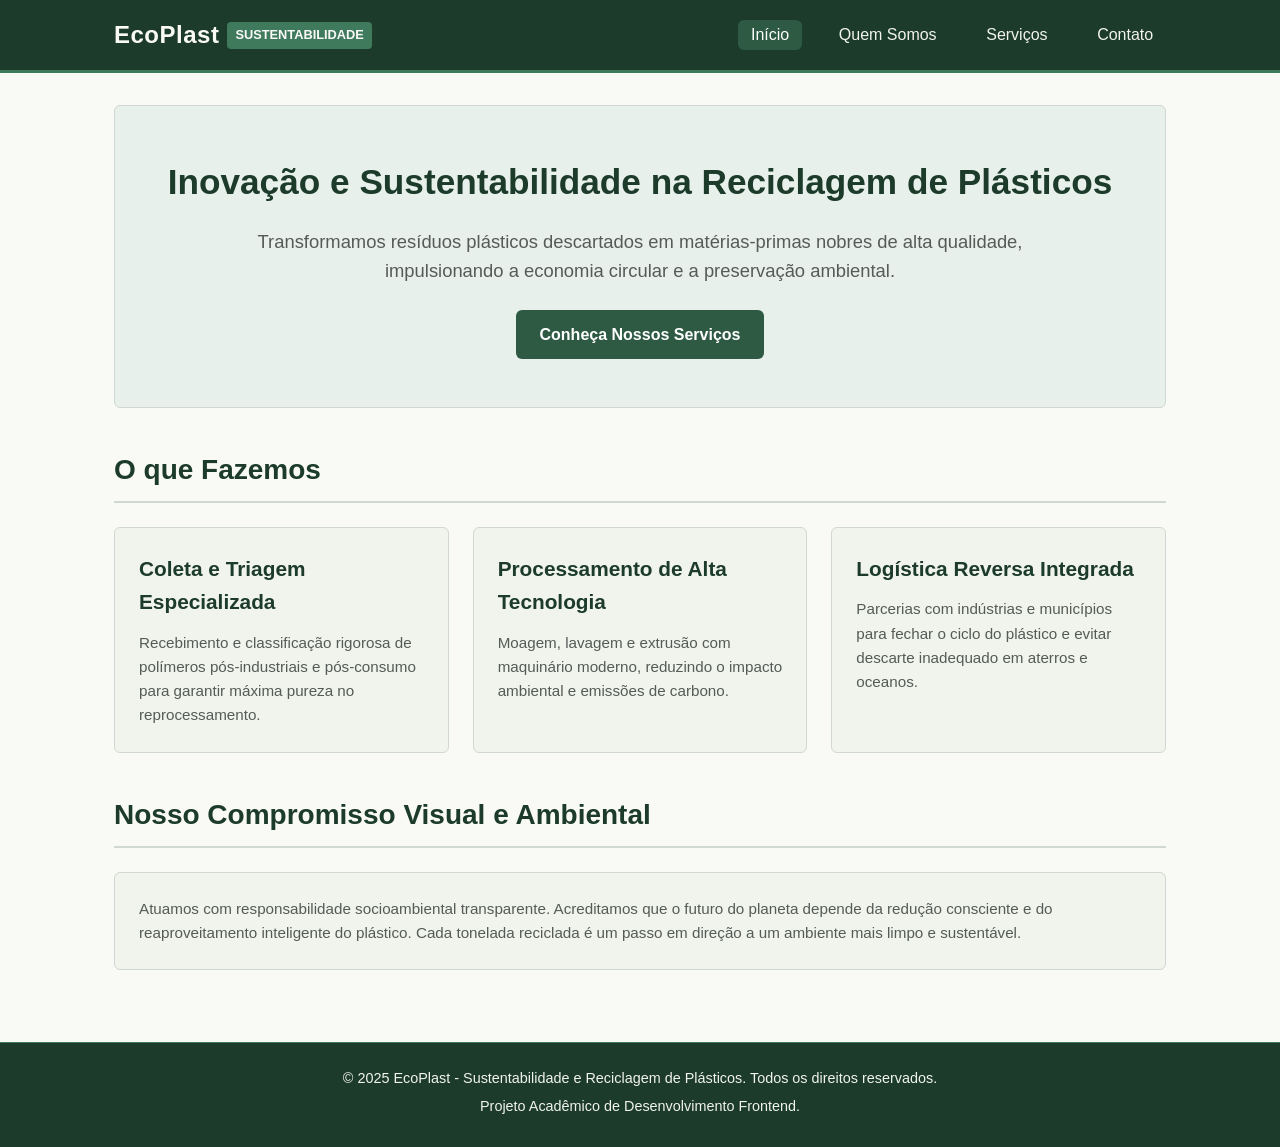
<file: index.html>
<!DOCTYPE html>
<html lang="pt-BR">
<head>
  <meta charset="UTF-8">
  <meta name="viewport" content="width=device-width, initial-scale=1.0">
  <title>EcoPlast - Soluções em Reciclagem de Plásticos</title>
  <link rel="stylesheet" href="styles.css">
</head>
<body>
  <header>
    <div class="nav-container">
      <a href="index.html" class="logo-container">
        <span class="logo-text">EcoPlast</span>
        <span class="logo-tag">Sustentabilidade</span>
      </a>
      <button class="menu-toggle" id="menuToggle" aria-label="Abrir menu">&#9776;</button>
      <nav>
        <ul class="nav-menu" id="navMenu">
          <li><a href="index.html" class="nav-link active">Início</a></li>
          <li><a href="quem-somos.html" class="nav-link">Quem Somos</a></li>
          <li><a href="servicos.html" class="nav-link">Serviços</a></li>
          <li><a href="contato.html" class="nav-link">Contato</a></li>
        </ul>
      </nav>
    </div>
  </header>

  <main>
    <section class="hero">
      <h1>Inovação e Sustentabilidade na Reciclagem de Plásticos</h1>
      <p>Transformamos resíduos plásticos descartados em matérias-primas nobres de alta qualidade, impulsionando a economia circular e a preservação ambiental.</p>
      <a href="servicos.html" class="btn-primary">Conheça Nossos Serviços</a>
    </section>

    <h2 class="section-title">O que Fazemos</h2>
    <div class="card-grid">
      <div class="card">
        <h3>Coleta e Triagem Especializada</h3>
        <p>Recebimento e classificação rigorosa de polímeros pós-industriais e pós-consumo para garantir máxima pureza no reprocessamento.</p>
      </div>
      <div class="card">
        <h3>Processamento de Alta Tecnologia</h3>
        <p>Moagem, lavagem e extrusão com maquinário moderno, reduzindo o impacto ambiental e emissões de carbono.</p>
      </div>
      <div class="card">
        <h3>Logística Reversa Integrada</h3>
        <p>Parcerias com indústrias e municípios para fechar o ciclo do plástico e evitar descarte inadequado em aterros e oceanos.</p>
      </div>
    </div>

    <h2 class="section-title">Nosso Compromisso Visual e Ambiental</h2>
    <div class="card" style="margin-bottom: 2.5rem;">
      <p>Atuamos com responsabilidade socioambiental transparente. Acreditamos que o futuro do planeta depende da redução consciente e do reaproveitamento inteligente do plástico. Cada tonelada reciclada é um passo em direção a um ambiente mais limpo e sustentável.</p>
    </div>
  </main>

  <footer>
    <p>&copy; 2025 EcoPlast - Sustentabilidade e Reciclagem de Plásticos. Todos os direitos reservados.</p>
    <p>Projeto Acadêmico de Desenvolvimento Frontend.</p>
  </footer>

  <script src="script.js"></script>
</body>
</html>
</file>
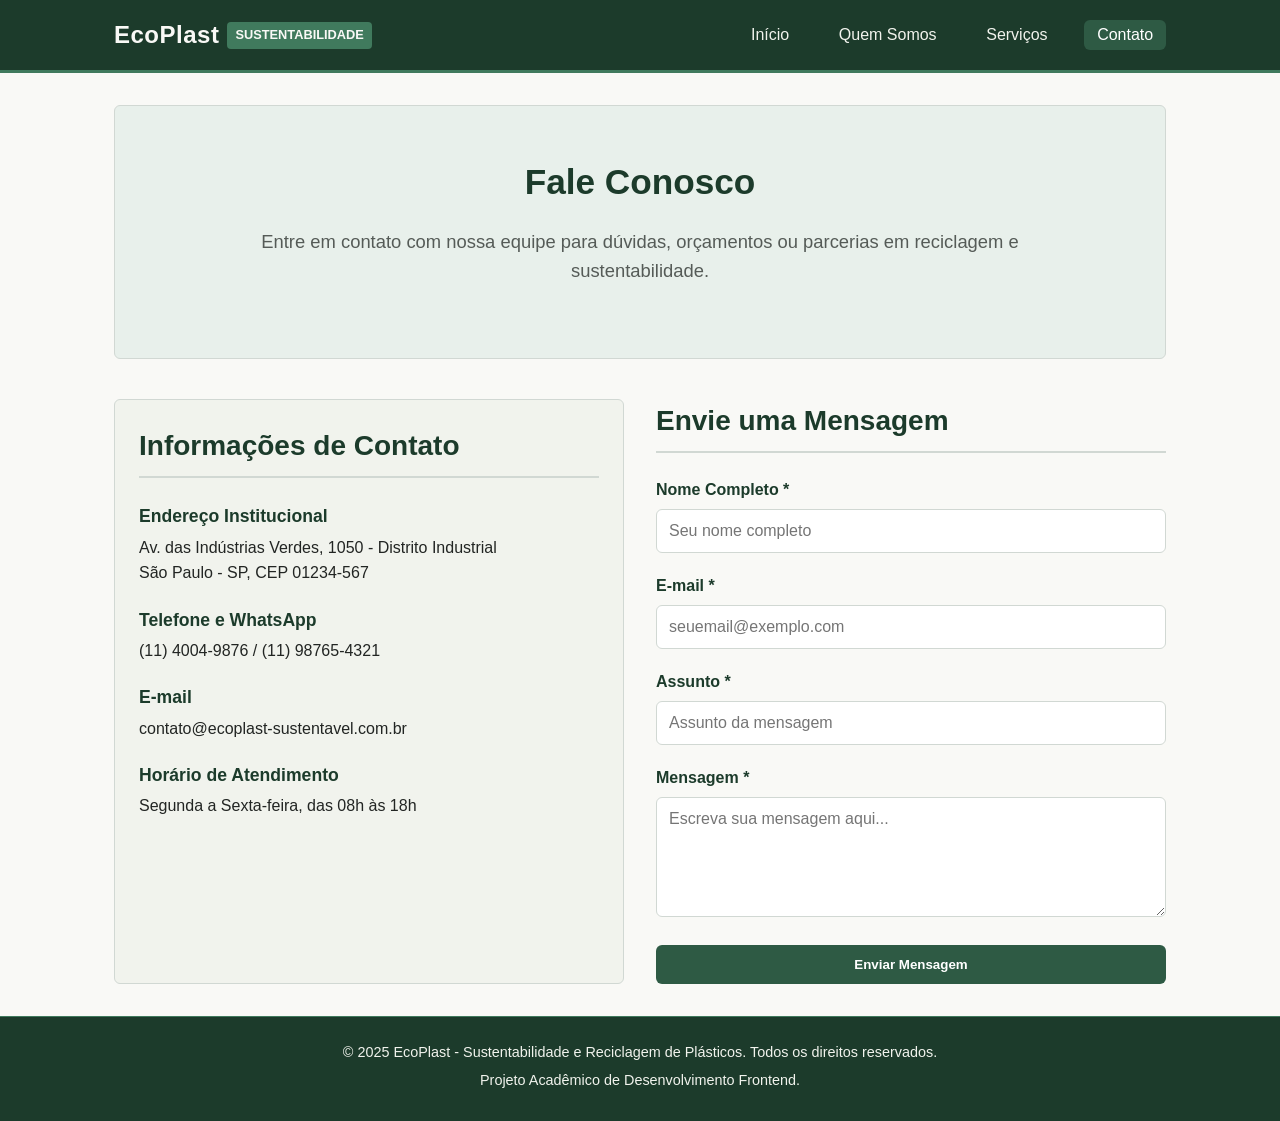
<file: contato.html>
<!DOCTYPE html>
<html lang="pt-BR">
<head>
  <meta charset="UTF-8">
  <meta name="viewport" content="width=device-width, initial-scale=1.0">
  <title>Contato - EcoPlast Sustentabilidade</title>
  <link rel="stylesheet" href="styles.css">
</head>
<body>
  <header>
    <div class="nav-container">
      <a href="index.html" class="logo-container">
        <span class="logo-text">EcoPlast</span>
        <span class="logo-tag">Sustentabilidade</span>
      </a>
      <button class="menu-toggle" id="menuToggle" aria-label="Abrir menu">&#9776;</button>
      <nav>
        <ul class="nav-menu" id="navMenu">
          <li><a href="index.html" class="nav-link">Início</a></li>
          <li><a href="quem-somos.html" class="nav-link">Quem Somos</a></li>
          <li><a href="servicos.html" class="nav-link">Serviços</a></li>
          <li><a href="contato.html" class="nav-link active">Contato</a></li>
        </ul>
      </nav>
    </div>
  </header>

  <main>
    <section class="hero">
      <h1>Fale Conosco</h1>
      <p>Entre em contato com nossa equipe para dúvidas, orçamentos ou parcerias em reciclagem e sustentabilidade.</p>
    </section>

    <div class="contact-container">
      <div class="contact-info">
        <h2 class="section-title">Informações de Contato</h2>

        <div class="info-item">
          <h4>Endereço Institucional</h4>
          <p>Av. das Indústrias Verdes, 1050 - Distrito Industrial<br>São Paulo - SP, CEP 01234-567</p>
        </div>

        <div class="info-item">
          <h4>Telefone e WhatsApp</h4>
          <p>(11) 4004-9876 / (11) 98765-4321</p>
        </div>

        <div class="info-item">
          <h4>E-mail</h4>
          <p>contato@ecoplast-sustentavel.com.br</p>
        </div>

        <div class="info-item">
          <h4>Horário de Atendimento</h4>
          <p>Segunda a Sexta-feira, das 08h às 18h</p>
        </div>
      </div>

      <div class="contact-form-wrapper">
        <h2 class="section-title">Envie uma Mensagem</h2>
        <form id="contactForm" novalidate>
          <div class="form-group">
            <label for="nome">Nome Completo *</label>
            <input type="text" id="nome" name="nome" class="form-control" placeholder="Seu nome completo" required>
          </div>

          <div class="form-group">
            <label for="email">E-mail *</label>
            <input type="email" id="email" name="email" class="form-control" placeholder="seuemail@exemplo.com" required>
          </div>

          <div class="form-group">
            <label for="assunto">Assunto *</label>
            <input type="text" id="assunto" name="assunto" class="form-control" placeholder="Assunto da mensagem" required>
          </div>

          <div class="form-group">
            <label for="mensagem">Mensagem *</label>
            <textarea id="mensagem" name="mensagem" class="form-control" placeholder="Escreva sua mensagem aqui..." required></textarea>
          </div>

          <button type="submit" class="btn-primary" style="width: 100%;">Enviar Mensagem</button>

          <div id="formStatus" class="form-status" role="alert"></div>
        </form>
      </div>
    </div>
  </main>

  <footer>
    <p>&copy; 2025 EcoPlast - Sustentabilidade e Reciclagem de Plásticos. Todos os direitos reservados.</p>
    <p>Projeto Acadêmico de Desenvolvimento Frontend.</p>
  </footer>

  <script src="script.js"></script>
</body>
</html>
</file>
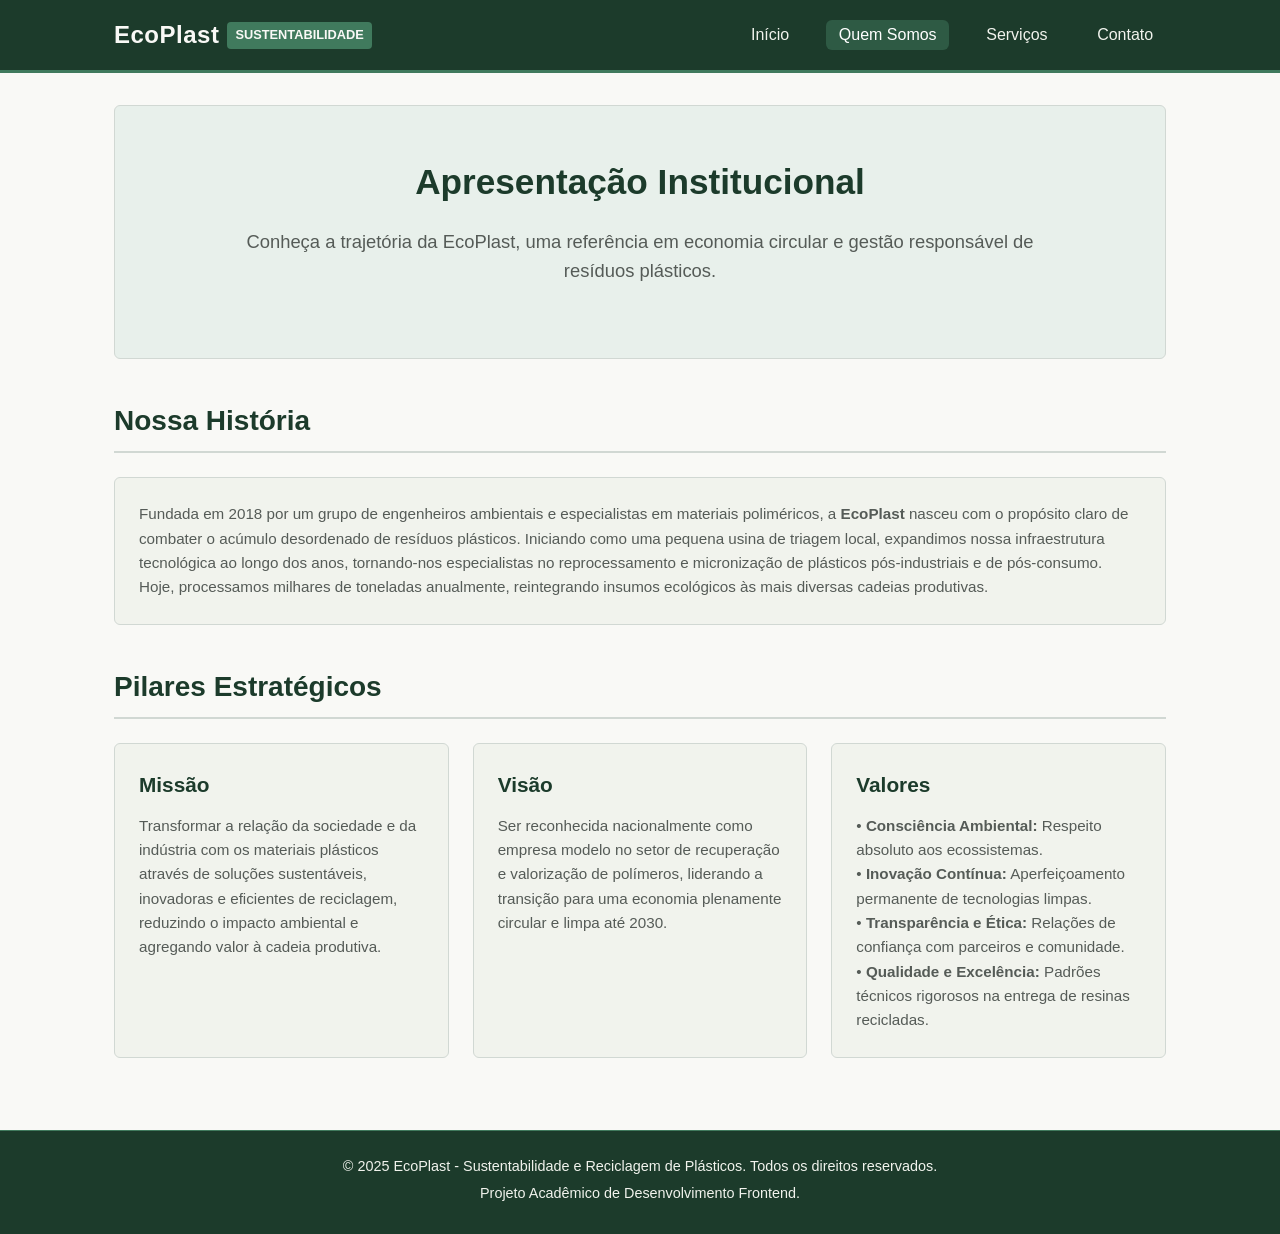
<file: quem-somos.html>
<!DOCTYPE html>
<html lang="pt-BR">
<head>
  <meta charset="UTF-8">
  <meta name="viewport" content="width=device-width, initial-scale=1.0">
  <title>Quem Somos - EcoPlast Sustentabilidade</title>
  <link rel="stylesheet" href="styles.css">
</head>
<body>
  <header>
    <div class="nav-container">
      <a href="index.html" class="logo-container">
        <span class="logo-text">EcoPlast</span>
        <span class="logo-tag">Sustentabilidade</span>
      </a>
      <button class="menu-toggle" id="menuToggle" aria-label="Abrir menu">&#9776;</button>
      <nav>
        <ul class="nav-menu" id="navMenu">
          <li><a href="index.html" class="nav-link">Início</a></li>
          <li><a href="quem-somos.html" class="nav-link active">Quem Somos</a></li>
          <li><a href="servicos.html" class="nav-link">Serviços</a></li>
          <li><a href="contato.html" class="nav-link">Contato</a></li>
        </ul>
      </nav>
    </div>
  </header>

  <main>
    <section class="hero">
      <h1>Apresentação Institucional</h1>
      <p>Conheça a trajetória da EcoPlast, uma referência em economia circular e gestão responsável de resíduos plásticos.</p>
    </section>

    <h2 class="section-title">Nossa História</h2>
    <div class="card" style="margin-bottom: 2.5rem;">
      <p>Fundada em 2018 por um grupo de engenheiros ambientais e especialistas em materiais poliméricos, a <strong>EcoPlast</strong> nasceu com o propósito claro de combater o acúmulo desordenado de resíduos plásticos. Iniciando como uma pequena usina de triagem local, expandimos nossa infraestrutura tecnológica ao longo dos anos, tornando-nos especialistas no reprocessamento e micronização de plásticos pós-industriais e de pós-consumo. Hoje, processamos milhares de toneladas anualmente, reintegrando insumos ecológicos às mais diversas cadeias produtivas.</p>
    </div>

    <h2 class="section-title">Pilares Estratégicos</h2>
    <div class="card-grid">
      <div class="card">
        <h2>Missão</h2>
        <p>Transformar a relação da sociedade e da indústria com os materiais plásticos através de soluções sustentáveis, inovadoras e eficientes de reciclagem, reduzindo o impacto ambiental e agregando valor à cadeia produtiva.</p>
      </div>

      <div class="card">
        <h2>Visão</h2>
        <p>Ser reconhecida nacionalmente como empresa modelo no setor de recuperação e valorização de polímeros, liderando a transição para uma economia plenamente circular e limpa até 2030.</p>
      </div>

      <div class="card">
        <h2>Valores</h2>
        <p>
          • <strong>Consciência Ambiental:</strong> Respeito absoluto aos ecossistemas.<br>
          • <strong>Inovação Contínua:</strong> Aperfeiçoamento permanente de tecnologias limpas.<br>
          • <strong>Transparência e Ética:</strong> Relações de confiança com parceiros e comunidade.<br>
          • <strong>Qualidade e Excelência:</strong> Padrões técnicos rigorosos na entrega de resinas recicladas.
        </p>
      </div>
    </div>
  </main>

  <footer>
    <p>&copy; 2025 EcoPlast - Sustentabilidade e Reciclagem de Plásticos. Todos os direitos reservados.</p>
    <p>Projeto Acadêmico de Desenvolvimento Frontend.</p>
  </footer>

  <script src="script.js"></script>
</body>
</html>
</file>
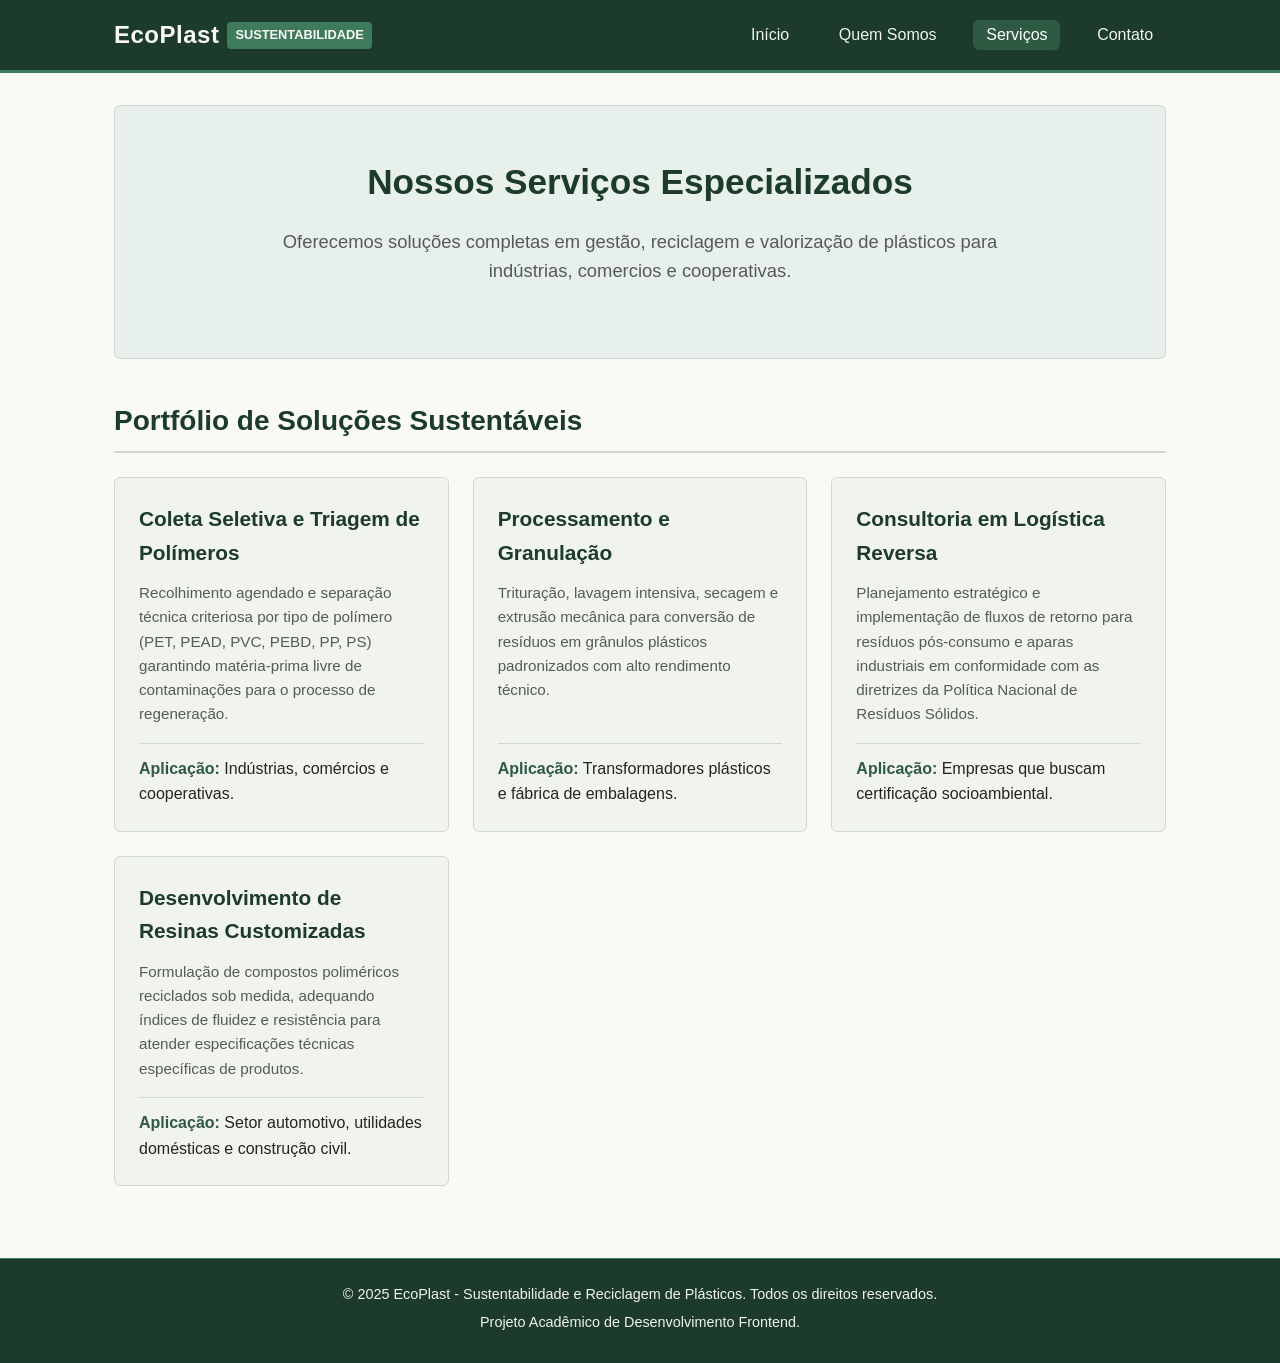
<file: servicos.html>
<!DOCTYPE html>
<html lang="pt-BR">
<head>
  <meta charset="UTF-8">
  <meta name="viewport" content="width=device-width, initial-scale=1.0">
  <title>Serviços - EcoPlast Sustentabilidade</title>
  <link rel="stylesheet" href="styles.css">
</head>
<body>
  <header>
    <div class="nav-container">
      <a href="index.html" class="logo-container">
        <span class="logo-text">EcoPlast</span>
        <span class="logo-tag">Sustentabilidade</span>
      </a>
      <button class="menu-toggle" id="menuToggle" aria-label="Abrir menu">&#9776;</button>
      <nav>
        <ul class="nav-menu" id="navMenu">
          <li><a href="index.html" class="nav-link">Início</a></li>
          <li><a href="quem-somos.html" class="nav-link">Quem Somos</a></li>
          <li><a href="servicos.html" class="nav-link active">Serviços</a></li>
          <li><a href="contato.html" class="nav-link">Contato</a></li>
        </ul>
      </nav>
    </div>
  </header>

  <main>
    <section class="hero">
      <h1>Nossos Serviços Especializados</h1>
      <p>Oferecemos soluções completas em gestão, reciclagem e valorização de plásticos para indústrias, comercios e cooperativas.</p>
    </section>

    <h2 class="section-title">Portfólio de Soluções Sustentáveis</h2>
    <div class="card-grid">
      <div class="card">
        <h3>Coleta Seletiva e Triagem de Polímeros</h3>
        <p>Recolhimento agendado e separação técnica criteriosa por tipo de polímero (PET, PEAD, PVC, PEBD, PP, PS) garantindo matéria-prima livre de contaminações para o processo de regeneração.</p>
        <div class="card-footer">
          <span style="font-weight: 600; color: var(--primary-green);">Aplicação:</span> Indústrias, comércios e cooperativas.
        </div>
      </div>

      <div class="card">
        <h3>Processamento e Granulação</h3>
        <p>Trituração, lavagem intensiva, secagem e extrusão mecânica para conversão de resíduos em grânulos plásticos padronizados com alto rendimento técnico.</p>
        <div class="card-footer">
          <span style="font-weight: 600; color: var(--primary-green);">Aplicação:</span> Transformadores plásticos e fábrica de embalagens.
        </div>
      </div>

      <div class="card">
        <h3>Consultoria em Logística Reversa</h3>
        <p>Planejamento estratégico e implementação de fluxos de retorno para resíduos pós-consumo e aparas industriais em conformidade com as diretrizes da Política Nacional de Resíduos Sólidos.</p>
        <div class="card-footer">
          <span style="font-weight: 600; color: var(--primary-green);">Aplicação:</span> Empresas que buscam certificação socioambiental.
        </div>
      </div>

      <div class="card">
        <h3>Desenvolvimento de Resinas Customizadas</h3>
        <p>Formulação de compostos poliméricos reciclados sob medida, adequando índices de fluidez e resistência para atender especificações técnicas específicas de produtos.</p>
        <div class="card-footer">
          <span style="font-weight: 600; color: var(--primary-green);">Aplicação:</span> Setor automotivo, utilidades domésticas e construção civil.
        </div>
      </div>
    </div>
  </main>

  <footer>
    <p>&copy; 2025 EcoPlast - Sustentabilidade e Reciclagem de Plásticos. Todos os direitos reservados.</p>
    <p>Projeto Acadêmico de Desenvolvimento Frontend.</p>
  </footer>

  <script src="script.js"></script>
</body>
</html>
</file>
<file: styles.css>
/* Stylesheet for EcoPlast - Sustentabilidade e Reciclagem de Plásticos */

:root {
  --primary-green: #2e5a44;
  --dark-green: #1c3b2b;
  --accent-green: #407a5d;
  --light-green: #e8f0eb;
  --offwhite-bg: #f9f9f6;
  --offwhite-card: #f1f3ed;
  --text-dark: #222523;
  --text-muted: #555b57;
  --border-color: #d1d8d3;
  --error-color: #a83232;
  --success-color: #2b6e49;
  --font-family: 'Segoe UI', -apple-system, BlinkMacSystemFont, Roboto, Helvetica, Arial, sans-serif;
  --max-width: 1100px;
  --border-radius: 6px;
  --transition-speed: 0.2s;
}

* {
  box-sizing: border-box;
  margin: 0;
  padding: 0;
}

body {
  font-family: var(--font-family);
  background-color: var(--offwhite-bg);
  color: var(--text-dark);
  line-height: 1.6;
  display: flex;
  flex-direction: column;
  min-height: 100vh;
}

/* Header & Navigation */
header {
  background-color: var(--dark-green);
  color: var(--offwhite-bg);
  position: sticky;
  top: 0;
  z-index: 1000;
  border-bottom: 3px solid var(--accent-green);
}

.nav-container {
  max-width: var(--max-width);
  margin: 0 auto;
  display: flex;
  justify-content: space-between;
  align-items: center;
  padding: 1rem 1.5rem;
}

.logo-container {
  display: flex;
  align-items: center;
  gap: 0.5rem;
  text-decoration: none;
  color: var(--offwhite-bg);
}

.logo-text {
  font-size: 1.5rem;
  font-weight: 700;
  letter-spacing: 0.5px;
}

.logo-tag {
  font-size: 0.8rem;
  background-color: var(--accent-green);
  padding: 0.2rem 0.5rem;
  border-radius: 4px;
  text-transform: uppercase;
  font-weight: 600;
}

.nav-menu {
  display: flex;
  list-style: none;
  gap: 1.5rem;
}

.nav-link {
  color: var(--offwhite-card);
  text-decoration: none;
  font-weight: 500;
  padding: 0.4rem 0.8rem;
  border-radius: var(--border-radius);
  transition: background-color var(--transition-speed), color var(--transition-speed);
}

.nav-link:hover, .nav-link.active {
  background-color: var(--primary-green);
  color: #ffffff;
}

.menu-toggle {
  display: none;
  background: none;
  border: 1px solid var(--border-color);
  color: var(--offwhite-bg);
  font-size: 1.5rem;
  padding: 0.3rem 0.6rem;
  border-radius: 4px;
  cursor: pointer;
}

/* Main Content Layout */
main {
  flex: 1;
  max-width: var(--max-width);
  width: 100%;
  margin: 0 auto;
  padding: 2rem 1.5rem;
}

/* Page Header / Hero Section */
.hero {
  background-color: var(--light-green);
  border: 1px solid var(--border-color);
  border-radius: var(--border-radius);
  padding: 3rem 2rem;
  text-align: center;
  margin-bottom: 2.5rem;
}

.hero h1 {
  font-size: 2.2rem;
  color: var(--dark-green);
  margin-bottom: 1rem;
  font-weight: 700;
}

.hero p {
  font-size: 1.15rem;
  color: var(--text-muted);
  max-width: 800px;
  margin: 0 auto 1.5rem auto;
}

.btn-primary {
  display: inline-block;
  background-color: var(--primary-green);
  color: #ffffff;
  padding: 0.75rem 1.5rem;
  text-decoration: none;
  font-weight: 600;
  border-radius: var(--border-radius);
  border: none;
  cursor: pointer;
  transition: background-color var(--transition-speed);
}

.btn-primary:hover {
  background-color: var(--dark-green);
}

/* Section Styling */
.section-title {
  font-size: 1.75rem;
  color: var(--dark-green);
  margin-bottom: 1.5rem;
  border-bottom: 2px solid var(--border-color);
  padding-bottom: 0.5rem;
}

/* Grid & Cards */
.card-grid {
  display: grid;
  grid-template-columns: repeat(auto-fit, minmax(280px, 1fr));
  gap: 1.5rem;
  margin-bottom: 2.5rem;
}

.card {
  background-color: var(--offwhite-card);
  border: 1px solid var(--border-color);
  border-radius: var(--border-radius);
  padding: 1.5rem;
  display: flex;
  flex-direction: column;
}

.card h2, .card h3 {
  color: var(--dark-green);
  margin-bottom: 0.75rem;
  font-size: 1.3rem;
}

.card p {
  color: var(--text-muted);
  font-size: 0.95rem;
  flex-grow: 1;
}

.card-footer {
  margin-top: 1rem;
  padding-top: 0.75rem;
  border-top: 1px solid var(--border-color);
}

/* Contact Page Specifics */
.contact-container {
  display: grid;
  grid-template-columns: 1fr 1fr;
  gap: 2rem;
}

.contact-info {
  background-color: var(--offwhite-card);
  border: 1px solid var(--border-color);
  border-radius: var(--border-radius);
  padding: 1.5rem;
}

.info-item {
  margin-bottom: 1.25rem;
}

.info-item h4 {
  color: var(--dark-green);
  margin-bottom: 0.25rem;
  font-size: 1.1rem;
}

.form-group {
  margin-bottom: 1.25rem;
}

.form-group label {
  display: block;
  font-weight: 600;
  margin-bottom: 0.4rem;
  color: var(--dark-green);
}

.form-control {
  width: 100%;
  padding: 0.75rem;
  border: 1px solid var(--border-color);
  border-radius: var(--border-radius);
  background-color: #ffffff;
  font-family: inherit;
  font-size: 1rem;
  color: var(--text-dark);
}

.form-control:focus {
  outline: none;
  border-color: var(--primary-green);
}

textarea.form-control {
  min-height: 120px;
  resize: vertical;
}

.form-status {
  margin-top: 1rem;
  padding: 0.75rem;
  border-radius: var(--border-radius);
  font-weight: 500;
  display: none;
}

.form-status.success {
  display: block;
  background-color: var(--light-green);
  color: var(--success-color);
  border: 1px solid var(--primary-green);
}

.form-status.error {
  display: block;
  background-color: #fdf2f2;
  color: var(--error-color);
  border: 1px solid var(--error-color);
}

/* Footer */
footer {
  background-color: var(--dark-green);
  color: var(--offwhite-card);
  text-align: center;
  padding: 1.5rem;
  margin-top: auto;
  border-top: 1px solid var(--accent-green);
  font-size: 0.9rem;
}

footer p {
  margin-bottom: 0.3rem;
}

/* Responsive styles */
@media (max-width: 768px) {
  .menu-toggle {
    display: block;
  }

  .nav-menu {
    display: none;
    flex-direction: column;
    position: absolute;
    top: 100%;
    left: 0;
    width: 100%;
    background-color: var(--dark-green);
    padding: 1rem;
    border-bottom: 2px solid var(--accent-green);
  }

  .nav-menu.show {
    display: flex;
  }

  .contact-container {
    grid-template-columns: 1fr;
  }
}
</file>
